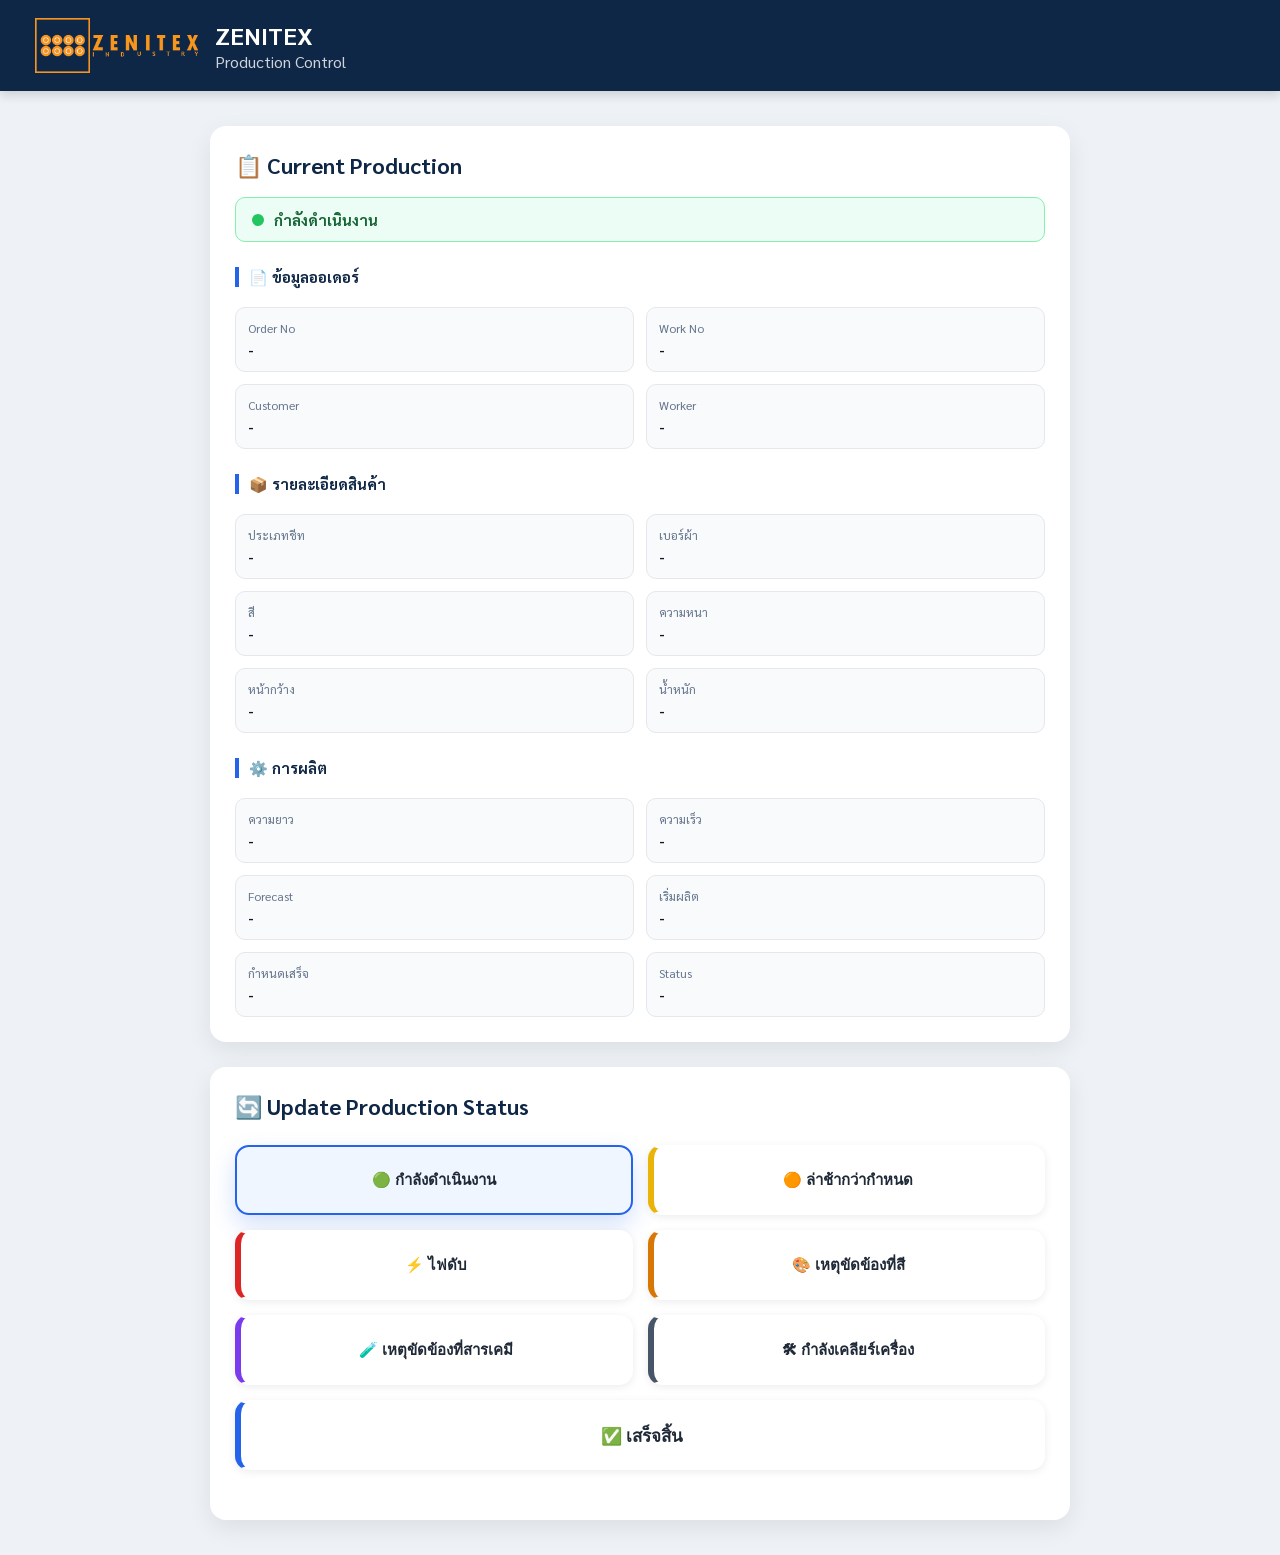
<file: index.html>
<!DOCTYPE html>
<html lang="th">
<head>

<meta charset="UTF-8">
<meta name="viewport" content="width=device-width, initial-scale=1.0">

<title>ZENITEX Production Control</title>

<link rel="stylesheet" href="style.css">

<link href="https://fonts.googleapis.com/css2?family=Sarabun:wght@300;400;500;600;700&display=swap" rel="stylesheet">

</head>

<body>

<header>

<div class="header-left">

<img src="images/logo.png" class="logo">

<div>

<h1>ZENITEX</h1>

<p>Production Control</p>

</div>

</div>

</header>

<main class="container">

<div class="card">

<h2>📋 Current Production</h2>
<div class="current-status">

    <span class="status-dot"></span>

    <span id="currentStatusText">
        กำลังดำเนินงาน
    </span>

</div>

<div class="section-title">📄 ข้อมูลออเดอร์</div>

<div class="current-grid">

<div class="item">
<label>Order No</label>
<span id="orderNo">-</span>
</div>

<div class="item">
<label>Work No</label>
<span id="workNo">-</span>
</div>

<div class="item">
<label>Customer</label>
<span id="customer">-</span>
</div>

<div class="item">
<label>Worker</label>
<span id="worker">-</span>
</div>

</div>

<div class="section-title">📦 รายละเอียดสินค้า</div>

<div class="current-grid">

<div class="item">
<label>ประเภทชีท</label>
<span id="sheetType">-</span>
</div>

<div class="item">
<label>เบอร์ผ้า</label>
<span id="fabricNo">-</span>
</div>

<div class="item">
<label>สี</label>
<span id="color">-</span>
</div>

<div class="item">
<label>ความหนา</label>
<span id="thickness">-</span>
</div>

<div class="item">
<label>หน้ากว้าง</label>
<span id="width">-</span>
</div>

<div class="item">
<label>น้ำหนัก</label>
<span id="weight">-</span>
</div>

</div>

<div class="section-title">⚙️ การผลิต</div>

<div class="current-grid">

<div class="item">
<label>ความยาว</label>
<span id="length">-</span>
</div>

<div class="item">
<label>ความเร็ว</label>
<span id="speed">-</span>
</div>

<div class="item">
<label>Forecast</label>
<span id="forecast">-</span>
</div>

<div class="item">
<label>เริ่มผลิต</label>
<span id="startDate">-</span>
</div>

<div class="item">
<label>กำหนดเสร็จ</label>
<span id="dueDate">-</span>
</div>

<div class="item">
<label>Status</label>
 <span id="status">-</span>
 </div>

</div>
</div>

<div class="card">

<h2>🔄 Update Production Status</h2>

<div class="status-grid">

<button class="status-btn running active" data-status="กำลังดำเนินงาน">
🟢 กำลังดำเนินงาน
</button>

<button class="status-btn delay" data-status="ล่าช้ากว่ากำหนด">
🟠 ล่าช้ากว่ากำหนด
</button>

<button class="status-btn power" data-status="ไฟดับ">
⚡ ไฟดับ
</button>

<button class="status-btn color" data-status="เหตุขัดข้องที่สี">
🎨 เหตุขัดข้องที่สี
</button>

<button class="status-btn chemical" data-status="เหตุขัดข้องที่สารเคมี">
🧪 เหตุขัดข้องที่สารเคมี
</button>

<button class="status-btn clear" data-status="กำลังเคลียร์เครื่อง">
🛠 กำลังเคลียร์เครื่อง
</button>

<button class="status-btn finish finish-full">
✅ เสร็จสิ้น
</button>
</div>

</div>

</main>
<div id="finishPopup" class="popup">

    <div class="popup-box">

        <div class="popup-header">

<h2>Finish Production</h2>

<button id="closePopup">&times;</button>

</div>

 <div class="popup-grid">

    <div class="form-group">
        <label>ORDER (KG)</label>
        <input type="number" id="orderKg">
    </div>
    <div class="form-group">
    <label>ORDER เกรด A (KG)</label>
    <input
        id="finishOrderGradeA"
        type="number"
        min="0"
        step="0.01"
        placeholder="ORDER Grade A (KG)"
    >
</div>

    <div class="form-group">
        <label>ORDER เกรด B (KG)</label>
        <input
            id="finishOrderGradeB"
            type="number"
            min="0"
            step="0.01"
            placeholder="ORDER Grade B (KG)"
        >
    </div>

    <div class="form-group">
        <label>ผง (KG)</label>
        <input type="number" id="powderKg">
    </div>

    <div class="form-group">
        <label>ก้อน / ORDER</label>
        <input type="number" id="lump">
    </div>

    <div class="form-group">
        <label>SCARP (KG)</label>
        <input type="number" id="scarpKg">
    </div>

    <div class="form-group">
        <label>ความยาวหลังผลิต</label>

        <div class="length-input-group">
            <input
                type="number"
                id="realLength"
                placeholder="กรอกความยาว">

            <select id="realLengthUnit">
                <option value="หลา">หลา</option>
                <option value="เมตร">เมตร</option>
            </select>
        </div>
    </div>

    <div class="form-group">
        <label>อัตราส่วนผง</label>
        <input type="text" id="powderRate" readonly>
    </div>

    <div class="form-group">
        <label>อัตราส่วน SCARP</label>
        <input type="text" id="scarpRate" readonly>
    </div>

</div>

        <div class="popup-footer">

            <button id="cancelPopup">
                ยกเลิก
            </button>

            <button id="saveFinish">
                บันทึก
            </button>

        </div>

    </div>

</div>
<div id="statusPopup" class="popup">

    <div class="popup-box">

        <div class="popup-header">

            <h2>Update Status</h2>

            <button id="closeStatusPopup">&times;</button>

        </div>

        <div class="form-group">

            <label>สถานะ</label>

            <input
                type="text"
                id="popupStatus"
                readonly>

        </div>

        <div class="form-group">

            <label>หมายเหตุ</label>

            <textarea
                id="statusRemark"
                placeholder="กรอกหมายเหตุ">
            </textarea>

        </div>

        <div class="popup-footer">

            <button id="cancelStatusPopup">

                ยกเลิก

            </button>

            <button id="saveStatus">

                บันทึก

            </button>

        </div>

    </div>

</div>

<script src="script.js"></script>

</body>

</html>
</file>
<file: style.css>
*{
margin:0;
padding:0;
box-sizing:border-box;
}

body{
font-family:'Sarabun',sans-serif;
background:#eef2f7;
color:#1f2937;
}

header{

background:#0F2746;

color:white;

padding:18px 35px;

display:flex;

justify-content:space-between;

align-items:center;

box-shadow:0 4px 10px rgba(0,0,0,.15);

}

.header-left{

display:flex;

align-items:center;

gap:15px;

}

.logo{

height:55px;

}

header h1{

font-size:24px;

}

header p{

opacity:.8;

}

.container{

max-width:900px;

margin:35px auto;

padding:0 20px;

}

.card{

background:white;

padding:25px;

border-radius:16px;

box-shadow:0 8px 25px rgba(0,0,0,.08);

margin-bottom:25px;

}

.card h2{

color:#0F2746;

font-size:22px;

}
.current-grid{

display:grid;

grid-template-columns:repeat(2,1fr);

gap:18px;

margin-top:20px;

}

.item{

background:#f8fafc;

padding:16px;

border-radius:10px;

border:1px solid #e5e7eb;

}

.item label{

display:block;

font-size:13px;

color:#6b7280;

margin-bottom:6px;

}

.item span{

font-size:18px;

font-weight:700;

color:#0f2746;

}

.running-status{

color:#16a34a !important;

}
.status-grid{

display:grid;

grid-template-columns:repeat(2,1fr);

gap:15px;

margin-top:25px;

margin-bottom:25px;

}

.status-btn{

display:flex;

align-items:center;

justify-content:center;

width:100%;

min-height:70px;

padding:18px;

border:2px solid transparent;

border-radius:14px;

background:white;

cursor:pointer;

font-size:15px;

font-weight:600;

transition:.25s;

color:#1f2937;

box-shadow:0 2px 8px rgba(0,0,0,.08);

}

.status-btn:hover{

transform:translateY(-2px);

}

.status-btn.active{

box-shadow:0 0 0 3px rgba(37,99,235,.25);

}

.running{
border-left:6px solid #22c55e;
}

.delay{
border-left:6px solid #eab308;
}

.power{
border-left:6px solid #dc2626;
}

.color{
border-left:6px solid #d97706;
}

.chemical{
border-left:6px solid #7c3aed;
}

.clear{
border-left:6px solid #475569;
}

.finish{
border-left:6px solid #2563eb;
}

.remark-box{

display:flex;

flex-direction:column;

margin-bottom:20px;

}

.remark-box label{

margin-bottom:8px;

font-weight:600;

}

.remark-box textarea{

height:90px;

padding:12px;

border:1px solid #d1d5db;

border-radius:10px;

font-family:'Sarabun',sans-serif;

resize:none;

}

.save-btn{

width:100%;

padding:15px;

background:#0F2746;

color:white;

border:none;

border-radius:12px;

font-size:16px;

font-weight:700;

cursor:pointer;

transition:.25s;

}

.save-btn:hover{

background:#163863;

}

.finish-full{

grid-column:1 / -1;

font-size:17px;

padding:18px;

}
.status-btn.active{

border:2px solid #2563eb;

background:#eff6ff;

box-shadow:0 10px 25px rgba(37,99,235,.2);

}
.popup{

display:none;

position:fixed;

top:0;

left:0;

width:100%;

height:100%;

background:rgba(0,0,0,.45);

justify-content:center;

align-items:center;

z-index:999;

}

.popup.show{

display:flex;

}

.popup-box{

background:white;

width:500px;

border-radius:15px;

padding:25px;

box-shadow:0 20px 50px rgba(0,0,0,.3);

}

.popup-grid{
    display:grid;
    grid-template-columns:repeat(2, minmax(0, 1fr));
    gap:18px;
    margin-top:20px;
    align-items:start;
}

.popup-footer{

margin-top:25px;

display:flex;

justify-content:flex-end;

gap:10px;

}

.popup-footer button{

padding:12px 22px;

border:none;

border-radius:10px;

cursor:pointer;

font-weight:bold;

}
input[readonly]{

background:#f3f4f6;

font-weight:700;

color:#2563eb;

cursor:not-allowed;

}
.current-status{

display:flex;

align-items:center;

gap:10px;

background:#ecfdf5;

border:1px solid #86efac;

padding:12px 16px;

border-radius:10px;

margin:18px 0 25px;

}

.status-dot{

width:12px;

height:12px;

border-radius:50%;

background:#22c55e;

}

#currentStatusText{

font-weight:700;

color:#166534;

font-size:15px;

}
.popup-header{

display:flex;

justify-content:space-between;

align-items:center;

margin-bottom:20px;

}

#closePopup{

border:none;

background:none;

font-size:28px;

cursor:pointer;

color:#64748b;

transition:.2s;

}

#closePopup:hover{

color:#dc2626;

transform:rotate(90deg);

}
.popup{

opacity:0;

visibility:hidden;

transition:.25s;

}

.popup.show{

display:flex;

opacity:1;

visibility:visible;

}

.popup-box{

transform:scale(.9);

transition:.25s;

}

.popup.show .popup-box{

transform:scale(1);

}
.section-title{

    margin-top:25px;
    margin-bottom:12px;

    font-size:15px;

    font-weight:700;

    color:#0f2746;

    border-left:4px solid #2563eb;

    padding-left:10px;

}

.current-grid{

    display:grid;

    grid-template-columns:1fr 1fr;

    gap:12px;

}

.item{

    background:#f8fafc;

    padding:12px;

    border-radius:10px;

    display:flex;

    flex-direction:column;

}

.item label{

    font-size:12px;

    color:#64748b;

    margin-bottom:4px;

}

.item span{

    font-size:15px;

    font-weight:600;

    color:#0f172a;

}
.form-group{
    display:flex;
    flex-direction:column;
    gap:6px;
    width:100%;
}

.form-group label{
    display:block;
    font-size:15px;
    font-weight:500;
    color:#1f2937;
}

.form-group input,
.form-group select{
    width:100%;
    height:42px;
    padding:0 12px;
    border:1px solid #cbd5e1;
    border-radius:8px;
    font-family:"Sarabun",sans-serif;
    font-size:14px;
}
.length-input-group{
    display:flex;
    width:100%;
    gap:8px;
}

.length-input-group input{
    flex:1 1 auto;
    min-width:0;
    width:0;
}

.length-input-group select{
    flex:0 0 80px;
    width:80px;
    padding-left:6px;
    padding-right:6px;
}

@media (max-width:768px){

    .length-input-group{
        gap:6px;
    }

    .length-input-group input{
        flex:1 1 auto;
        min-width:0;
        width:0;
    }

    .length-input-group select{
        flex:0 0 65px;
        width:65px;
        padding-left:4px;
        padding-right:4px;
    }

}
</file>
